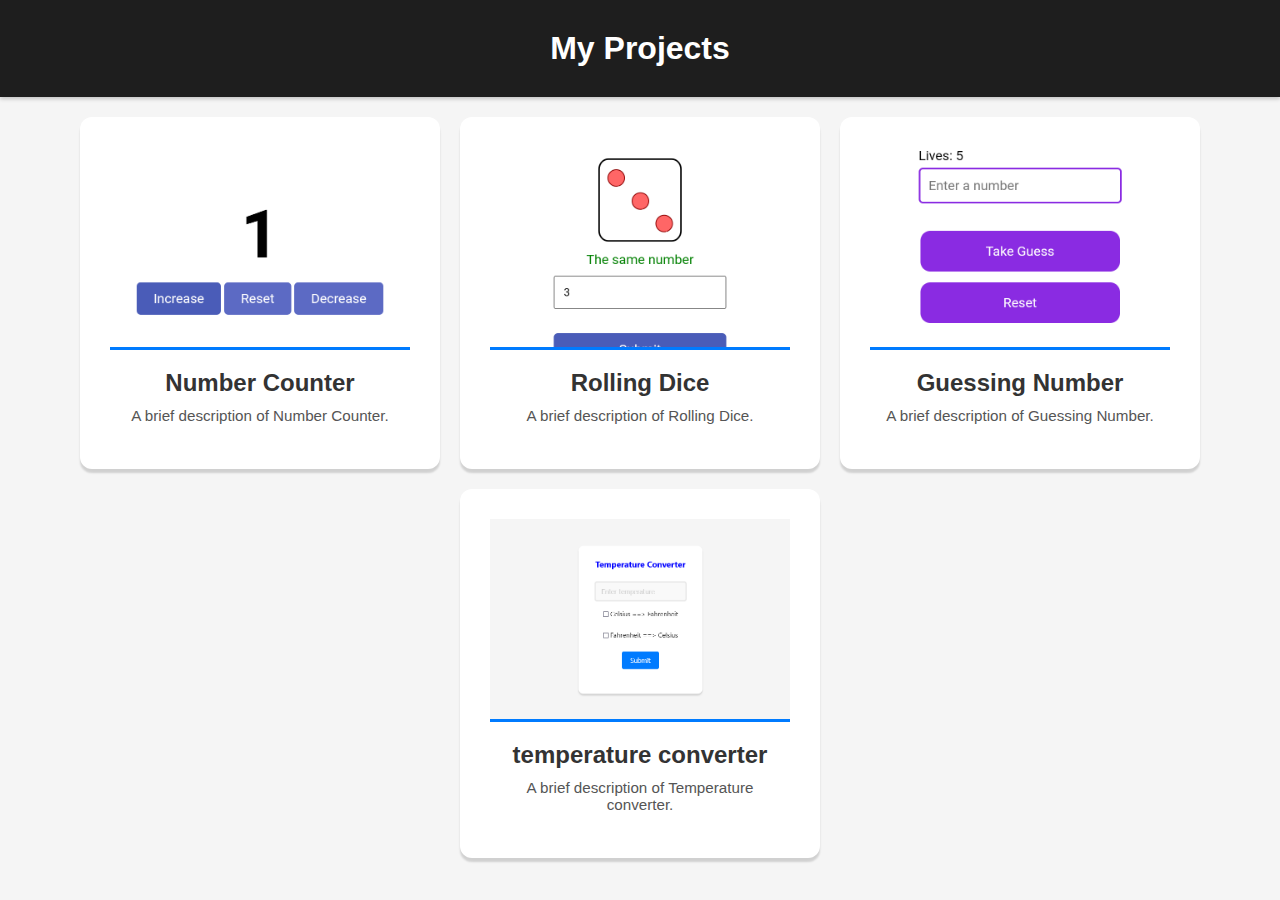
<file: Index.html>
<!DOCTYPE html>
<html lang="en">
<head>
    <meta charset="UTF-8">
    <meta name="viewport" content="width=device-width, initial-scale=1.0">
    <title>My Projects</title>
    <link rel="stylesheet" href="index.css">
</head>
<body>
    <header>
        <h1>My Projects</h1>
    </header>
    <main>
        <section class="projects">
            <div class="card" onclick="window.location.href='https://joshuadaliva.github.io/javascript-projects/numberCounter/'">
                <img src="images/counter.png" alt="Number Counter">
                <div class="card-content">
                    <h2>Number Counter</h2>
                    <p>A brief description of Number Counter.</p>
                </div>
                <div class="overlay">
                    <div class="overlay-content">
                        <h2>Number Counter</h2>
                        <p>Click to learn more about Number Counter</p>
                    </div>
                </div>
            </div>
            <div class="card" onclick="window.location.href='https://joshuadaliva.github.io/javascript-projects/RollingDice/'">
                <img src="images/dice.png" alt="Rolling Dice">
                <div class="card-content">
                    <h2>Rolling Dice</h2>
                    <p>A brief description of Rolling Dice.</p>
                </div>
                <div class="overlay">
                    <div class="overlay-content">
                        <h2>Rolling Dice</h2>
                        <p>Click to visit the Rolling Dice project</p>
                    </div>
                </div>
            </div>
            <div class="card" onclick="window.location.href='https://joshuadaliva.github.io/javascript-projects/guessing-number/'">
                <img src="images/guessNo.png" alt="Guessing Number">
                <div class="card-content">
                    <h2>Guessing Number</h2>
                    <p>A brief description of Guessing Number.</p>
                </div>
                <div class="overlay">
                    <div class="overlay-content">
                        <h2>Guessing Number</h2>
                        <p>Click to learn more about Guessing Number</p>
                    </div>
                </div>
            </div>
            <!-- Add more cards as needed -->
            <div class="card" onclick="window.location.href='https://joshuadaliva.github.io/javascript-projects/temperature-converter/'">
                <img src="images/tem-conve.png" alt="temp">
                <div class="card-content">
                    <h2>temperature converter</h2>
                    <p>A brief description of Temperature converter.</p>
                </div>
                <div class="overlay">
                    <div class="overlay-content">
                        <h2>temp convert</h2>
                        <p>Click to learn more about Temperature converter</p>
                    </div>
                </div>
            </div>
        </section>
    </main>
</body>
</html>
</file>
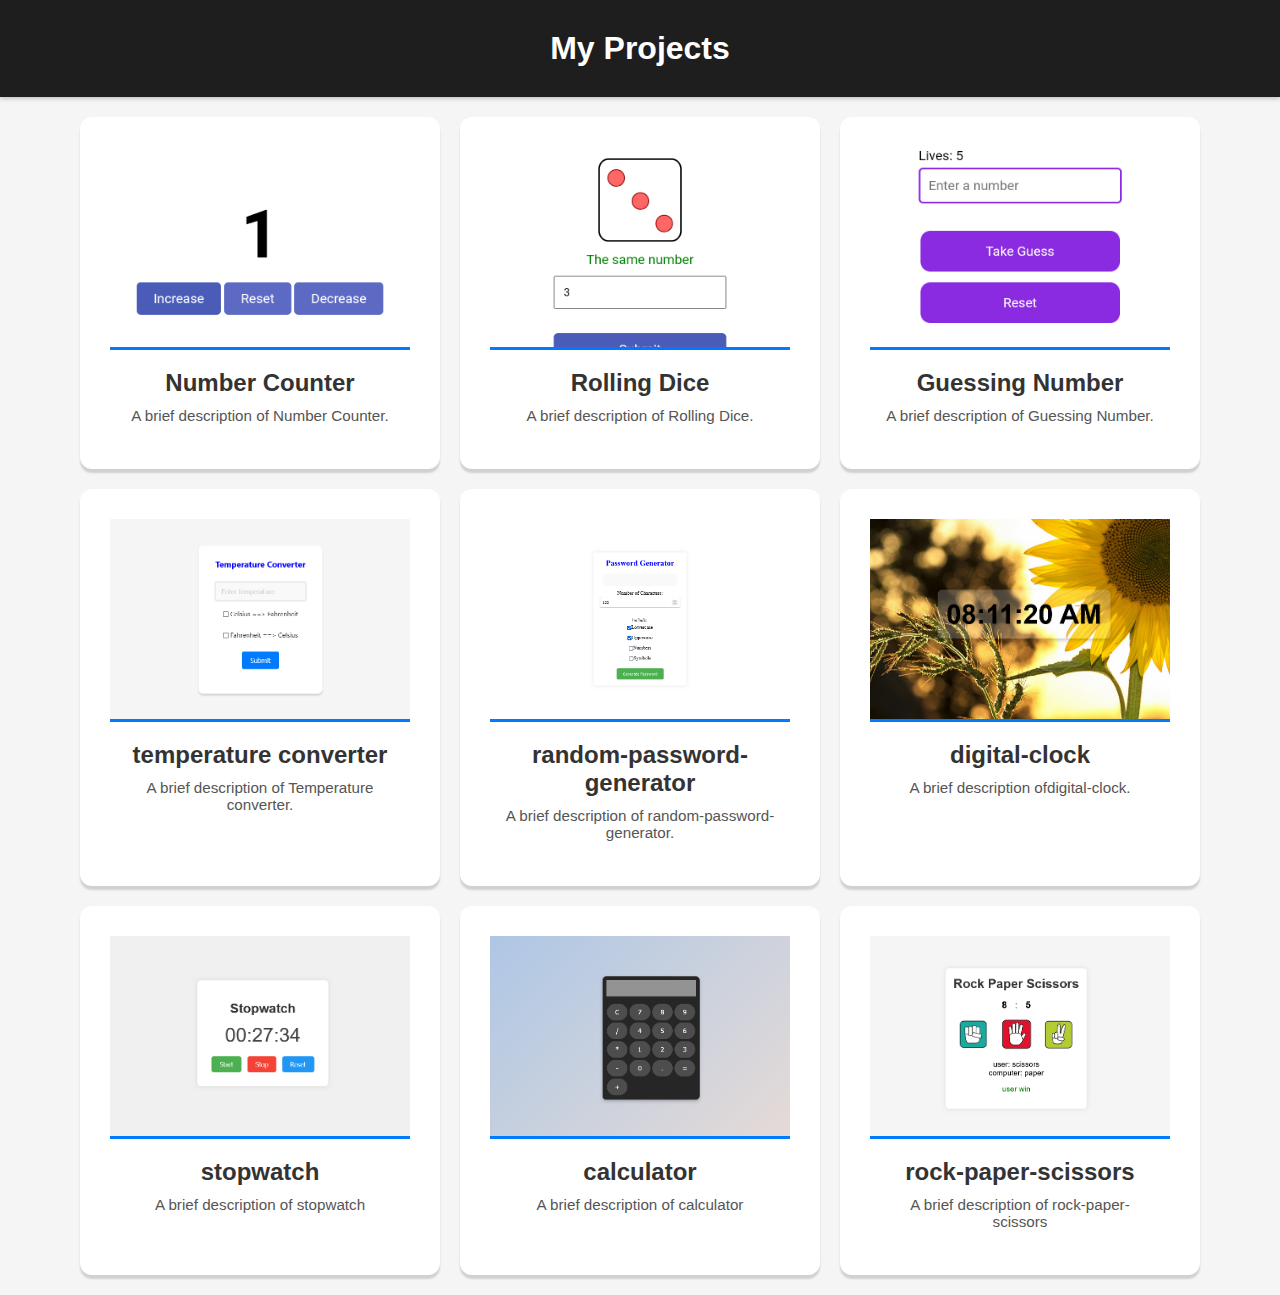
<file: index.html>
<!DOCTYPE html>
<html lang="en">
<head>
    <meta charset="UTF-8">
    <meta name="viewport" content="width=device-width, initial-scale=1.0">
    <title>My Projects</title>
    <link rel="stylesheet" href="index.css">
</head>
<body>
    <header>
        <h1>My Projects</h1>
    </header>
    <main>
        <section class="projects">
            <div class="card" onclick="window.location.href='https://joshuadaliva.github.io/javascript-projects/numberCounter/'">
                <img src="images/counter.png" alt="Number Counter">
                <div class="card-content">
                    <h2>Number Counter</h2>
                    <p>A brief description of Number Counter.</p>
                </div>
                <div class="overlay">
                    <div class="overlay-content">
                        <h2>Number Counter</h2>
                        <p>Click to learn more about Number Counter</p>
                    </div>
                </div>
            </div>
            <div class="card" onclick="window.location.href='https://joshuadaliva.github.io/javascript-projects/RollingDice/'">
                <img src="images/dice.png" alt="Rolling Dice">
                <div class="card-content">
                    <h2>Rolling Dice</h2>
                    <p>A brief description of Rolling Dice.</p>
                </div>
                <div class="overlay">
                    <div class="overlay-content">
                        <h2>Rolling Dice</h2>
                        <p>Click to visit the Rolling Dice project</p>
                    </div>
                </div>
            </div>
            <div class="card" onclick="window.location.href='https://joshuadaliva.github.io/javascript-projects/guessing-number/'">
                <img src="images/guessNo.png" alt="Guessing Number">
                <div class="card-content">
                    <h2>Guessing Number</h2>
                    <p>A brief description of Guessing Number.</p>
                </div>
                <div class="overlay">
                    <div class="overlay-content">
                        <h2>Guessing Number</h2>
                        <p>Click to learn more about Guessing Number</p>
                    </div>
                </div>
            </div>
            <!-- Add more cards as needed -->
            <div class="card" onclick="window.location.href='https://joshuadaliva.github.io/javascript-projects/temperature-converter/'">
                <img src="images/tem-conve.png" alt="temp">
                <div class="card-content">
                    <h2>temperature converter</h2>
                    <p>A brief description of Temperature converter.</p>
                </div>
                <div class="overlay">
                    <div class="overlay-content">
                        <h2>temp convert</h2>
                        <p>Click to learn more about Temperature converter</p>
                    </div>
                </div>
            </div>

            <div class="card" onclick="window.location.href='https://joshuadaliva.github.io/javascript-projects/random-password-generator/'">
                <img src="images/pass.png" alt="temp">
                <div class="card-content">
                    <h2>random-password-generator</h2>
                    <p>A brief description of random-password-generator.</p>
                </div>
                <div class="overlay">
                    <div class="overlay-content">
                        <h2>random-password-generator</h2>
                        <p>Click to learn more about random-password-generator</p>
                    </div>
                </div>
            </div>
            <div class="card" onclick="window.location.href='https://joshuadaliva.github.io/javascript-projects/digital-clock/'">
                <img src="images/digital-clock.png" alt="temp">
                <div class="card-content">
                    <h2>digital-clock</h2>
                    <p>A brief description ofdigital-clock.</p>
                </div>
                <div class="overlay">
                    <div class="overlay-content">
                        <h2>digital-clock</h2>
                        <p>Click to learn more about digital-clock</p>
                    </div>
                </div>
            </div>
            <div class="card" onclick="window.location.href='https://joshuadaliva.github.io/javascript-projects/stopwatch/'">
                <img src="images/stopwatch.png" alt="temp">
                <div class="card-content">
                    <h2>stopwatch</h2>
                    <p>A brief description of stopwatch</p>
                </div>
                <div class="overlay">
                    <div class="overlay-content">
                        <h2>stopwatch</h2>
                        <p>Click to learn more about stopwatch</p>
                    </div>
                </div>
            </div>
            <div class="card" onclick="window.location.href='https://joshuadaliva.github.io/javascript-projects/calculator/'">
                <img src="images/calculator.png" alt="temp">
                <div class="card-content">
                    <h2>calculator</h2>
                    <p>A brief description of calculator</p>
                </div>
                <div class="overlay">
                    <div class="overlay-content">
                        <h2>calculator</h2>
                        <p>Click to learn more about calculator</p>
                    </div>
                </div>
            </div>
            <div class="card" onclick="window.location.href='https://joshuadaliva.github.io/javascript-projects/rock-paper-scissors/'">
                <img src="images/rps.png" alt="temp">
                <div class="card-content">
                    <h2>rock-paper-scissors</h2>
                    <p>A brief description of rock-paper-scissors</p>
                </div>
                <div class="overlay">
                    <div class="overlay-content">
                        <h2>rock-paper-scissors</h2>
                        <p>Click to learn more about rock-paper-scissors</p>
                    </div>
                </div>
            </div>
        </section>
    </main>
</body>
</html>
</file>
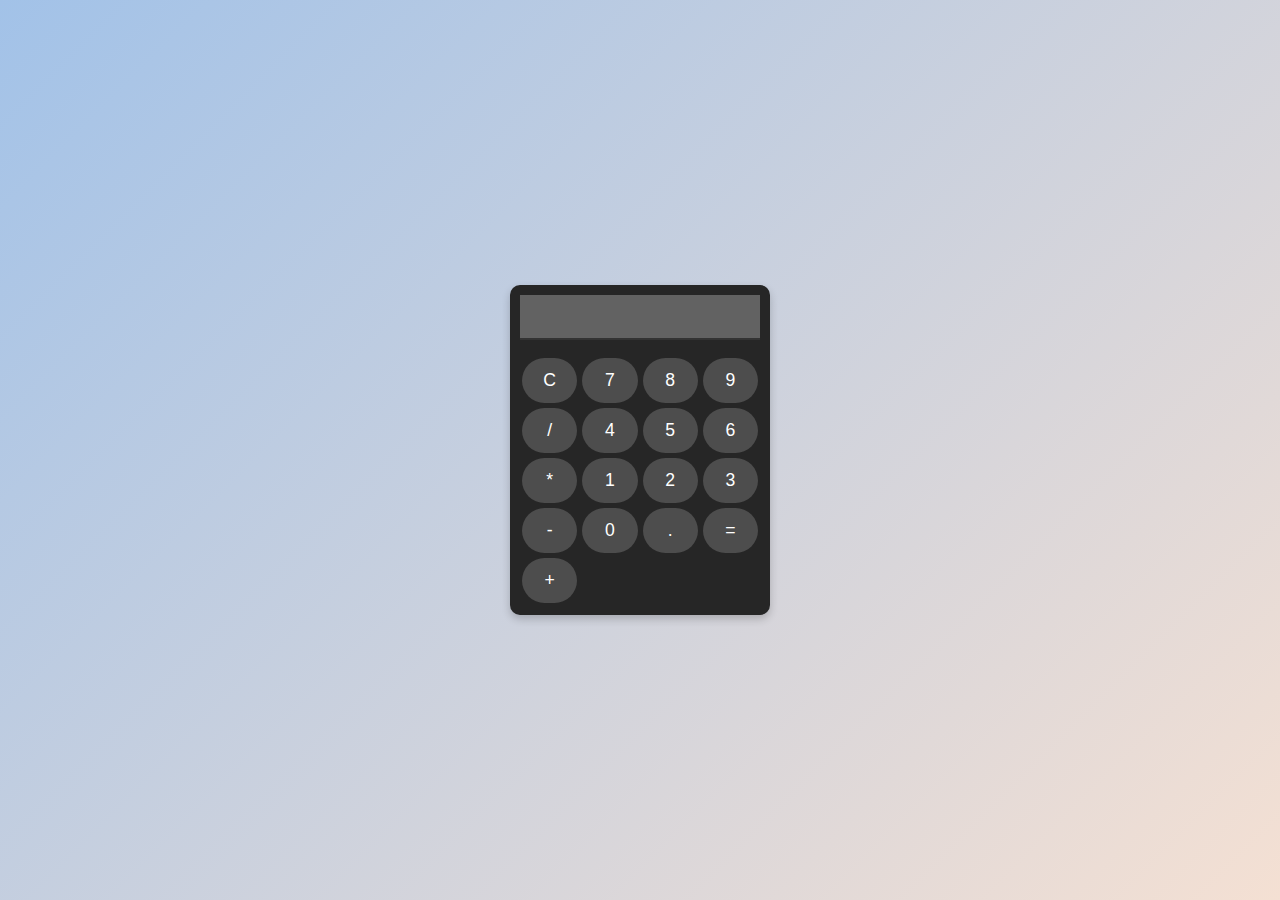
<file: calculator/index.html>
<!DOCTYPE html>
<html lang="en">
<head>
    <meta charset="UTF-8">
    <meta name="viewport" content="width=device-width, initial-scale=1.0">
    <title>Calculator</title>
    <link rel="stylesheet" href="index.css">
</head>
<body>
    <div class="calculator">
        <input type="text" id="display" class="input" disabled>
        <div class="buttons">
            <button class="btn" onclick="clearDisplay()">C</button>
            <button class="btn" onclick="appendToDisplay('7')">7</button>
            <button class="btn" onclick="appendToDisplay('8')">8</button>
            <button class="btn" onclick="appendToDisplay('9')">9</button>
            <button class="btn" onclick="appendToDisplay('/')">/</button>
            <button class="btn" onclick="appendToDisplay('4')">4</button>
            <button class="btn" onclick="appendToDisplay('5')">5</button>
            <button class="btn" onclick="appendToDisplay('6')">6</button>
            <button class="btn" onclick="appendToDisplay('*')">*</button>
            <button class="btn" onclick="appendToDisplay('1')">1</button>
            <button class="btn" onclick="appendToDisplay('2')">2</button>
            <button class="btn" onclick="appendToDisplay('3')">3</button>
            <button class="btn" onclick="appendToDisplay('-')">-</button>
            <button class="btn" onclick="appendToDisplay('0')">0</button>
            <button class="btn" onclick="appendToDisplay('.')">.</button>
            <button class="btn" onclick="calculateResult()">=</button>
            <button class="btn" onclick="appendToDisplay('+')">+</button>
        </div>
    </div>
    <script src="index.js"></script>
</body>
</html>
</file>
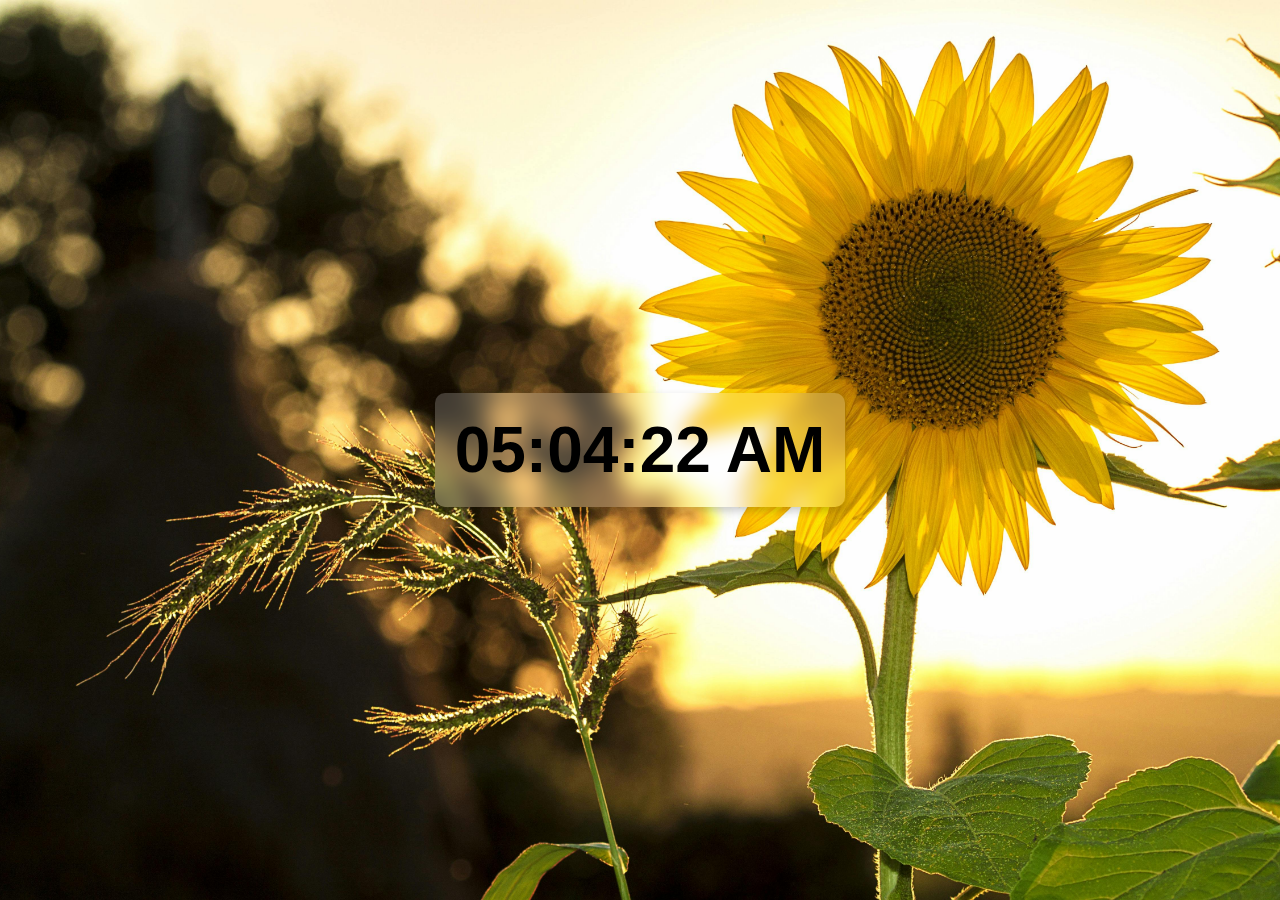
<file: digital-clock/index.html>
<!DOCTYPE html>
<html lang="en">
<head>
    <meta charset="UTF-8">
    <meta name="viewport" content="width=device-width, initial-scale=1.0">
    <title>Clock</title>
    <link rel="stylesheet" href="index.css"> <!-- Link to the CSS file -->
</head>
<body>
    <div class="clock">
        <p id="hours"></p>:
        <p id="minutes"></p>:
        <p id="seconds"></p>
        <p id="period" class="period"></p>
    </div>
    <script src="index.js"></script> <!-- Link to the JavaScript file -->
</body>
</html>
</file>
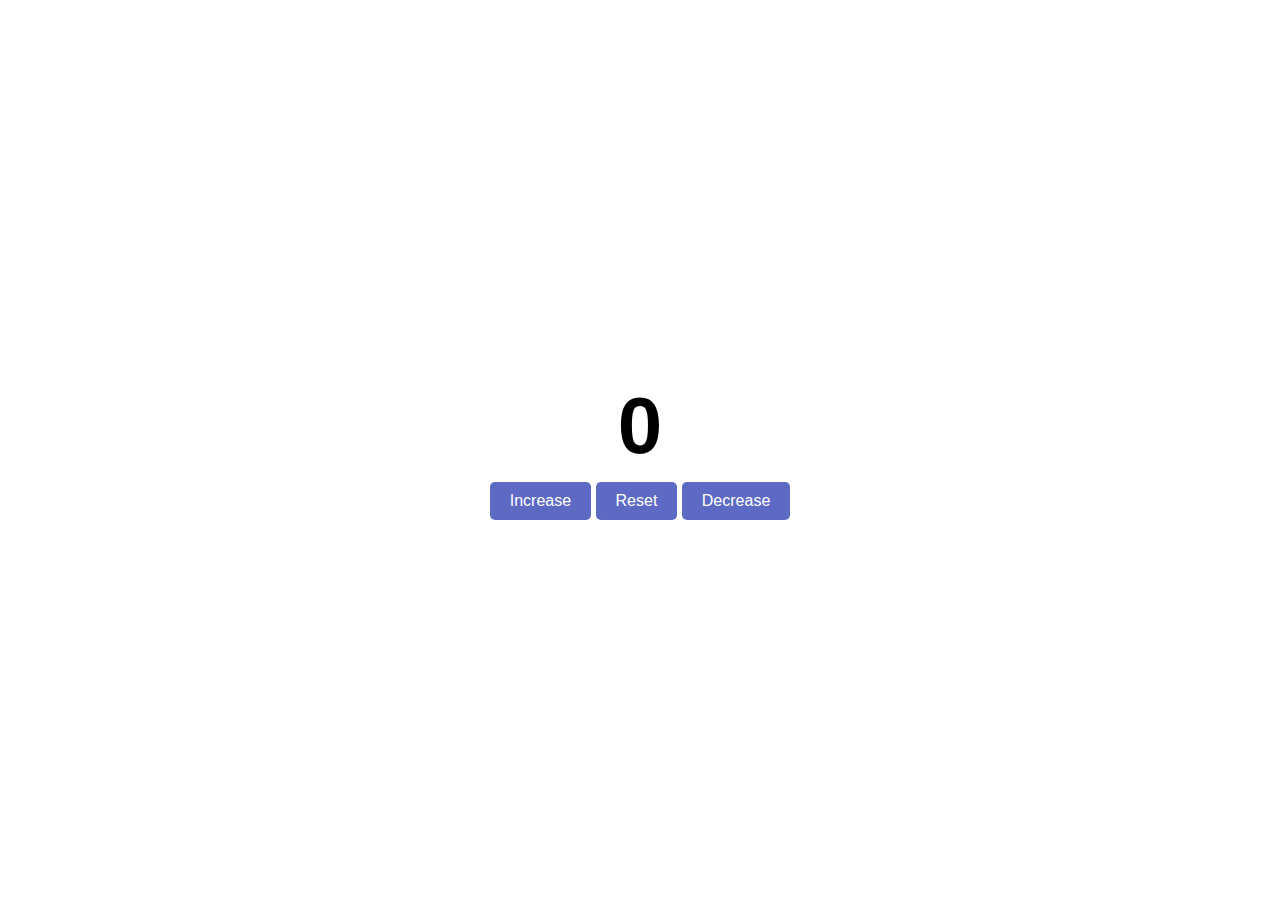
<file: numberCounter/index.html>
<!DOCTYPE html>
<html>
  <head>
    <title>Hello, World!</title>
    <link rel="stylesheet" href="styles.css" />
  </head>
  <body>
    <div id="container">
      <h1 id="result">0</h1>
      <div>
        <button type="button" id="increase">Increase</button>
        <button type="button" id="reset">Reset</button>
        <button type="button" id="decrease">Decrease</button>
      </div>
      
    </div>
    <script src="script.js"></script>
  </body>
</html>
</file>
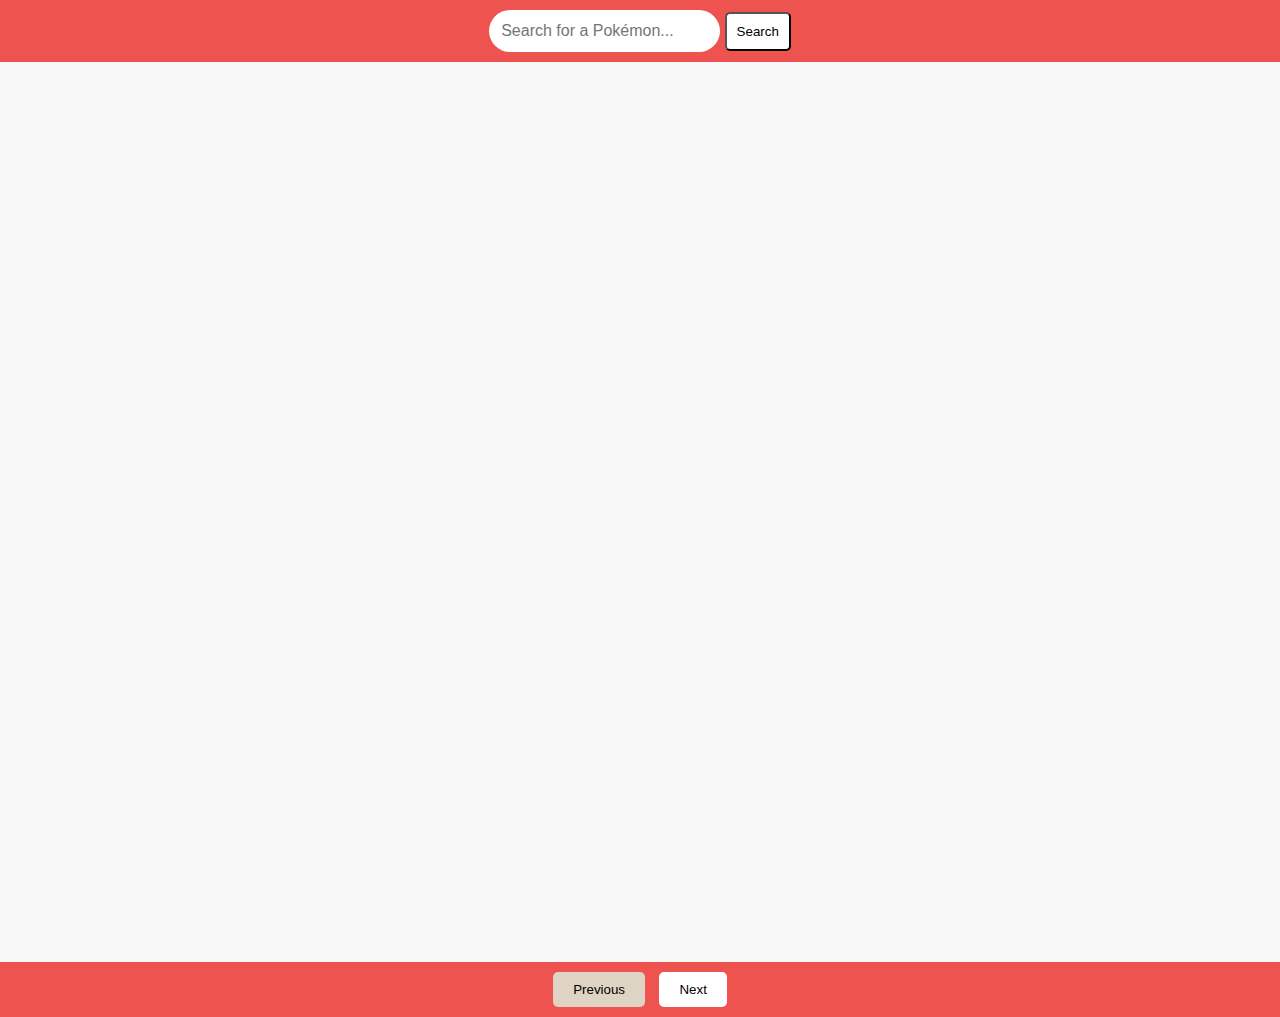
<file: pokeapi/index.html>
<!DOCTYPE html>
<html lang="en">
<head>
    <meta charset="UTF-8">
    <meta name="viewport" content="width=device-width, initial-scale=1.0">
    <title>Pokedex</title>
    <link rel="stylesheet" href="index.css">
</head>
<body>
    <header>
        <form id="submit">
            <input type="search" id="search" placeholder="Search for a Pokémon..." >
            <button type="submit">Search</button>
        </form>
        
    </header>
    <main>
        <div id="pokedex"></div>
    </main>
    <footer>
        <button id="prev">Previous</button>
        <button id="next">Next</button>
    </footer>
    <script type="module" src="index.js"></script>
</body>
</html>
</file>
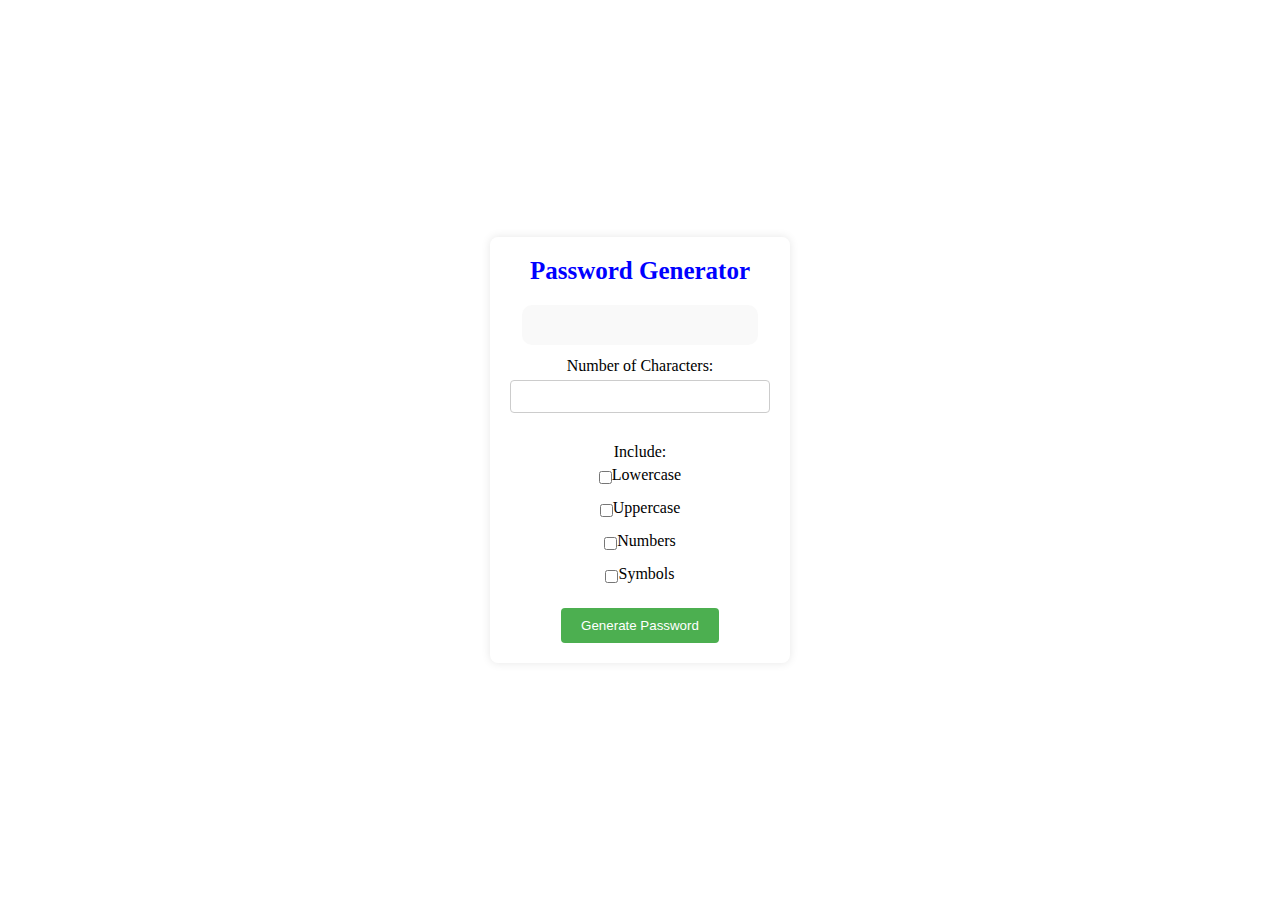
<file: random-password-generator/index.html>
<!DOCTYPE html>
<html lang="en">
<head>
  <meta charset="UTF-8">
  <meta name="viewport" content="width=device-width, initial-scale=1.0">
  <title>Password Generator</title>
  <link rel="stylesheet" href="index.css">
</head>
<body>
  <div class="container">
    <h1>Password Generator</h1>
    <div id="renderResult"></div>
    <form id="password-generator-form">
      <div class="form-group">
        <label for="length">Number of Characters:</label>
        <input type="number" id="lengthOfChar" name="lengthOfChar" min="4" max="128" required>
      </div>
      <div class="form-group">
        <label>Include:</label>
        <div class="checkbox-group">
          <input type="checkbox" id="ifLowercase" name="include" value="lowercase">
          <label for="lowercase"> Lowercase</label>
        </div>
        <div class="checkbox-group">
          <input type="checkbox" id="ifUppercase" name="include" value="uppercase">
          <label for="uppercase"> Uppercase</label>
        </div>
        <div class="checkbox-group">
          <input type="checkbox" id="ifNumbers" name="include" value="numbers">
          <label for="numbers"> Numbers</label>
        </div>
        <div class="checkbox-group">
          <input type="checkbox" id="ifSymbols" name="include" value="symbols">
          <label for="symbols"> Symbols</label>
        </div>
      </div>
      <button type="submit" id="generatePassword">Generate Password</button>
    </form>
  </div>

<script type="text/javascript" src="index.js"></script>
</body>
</html>
</file>
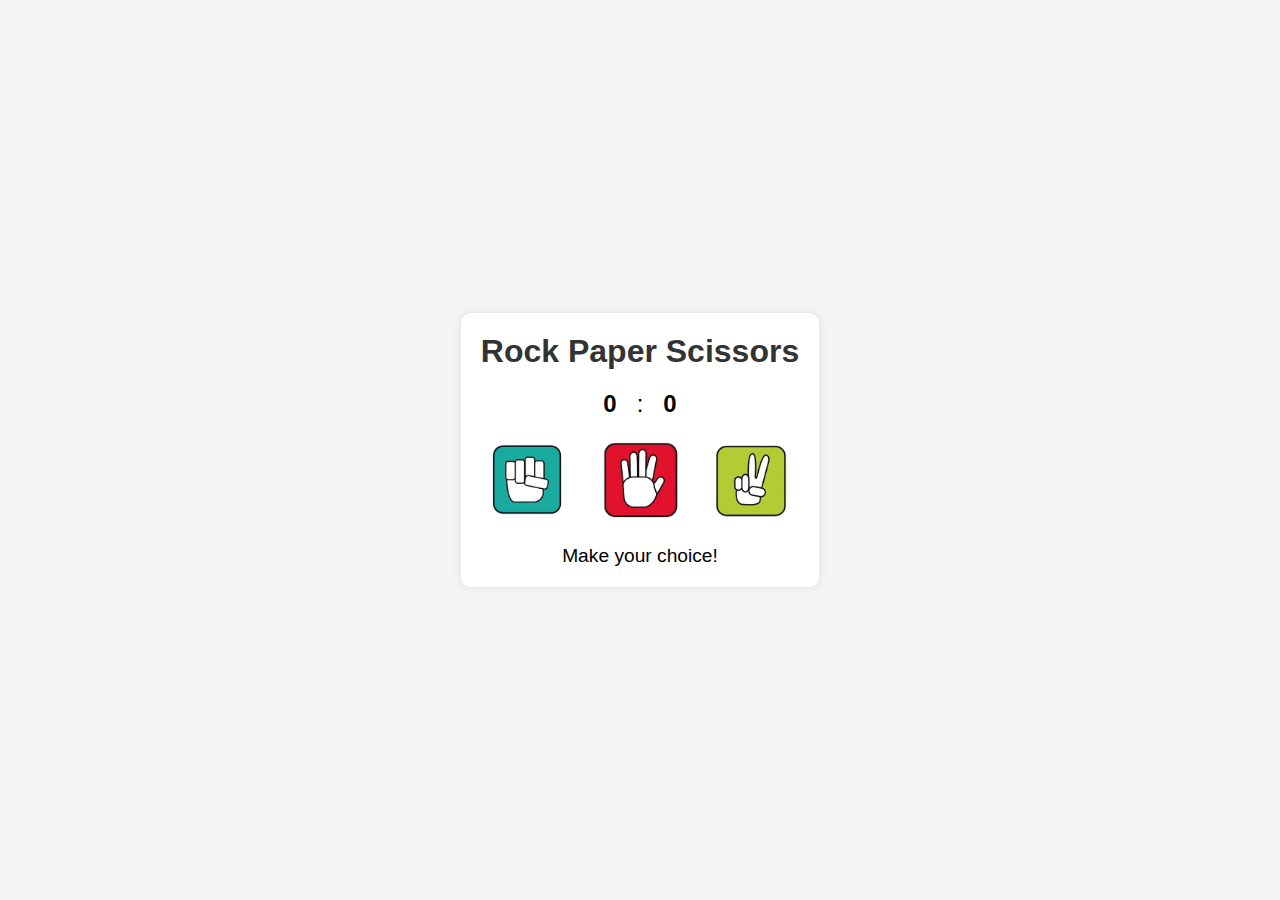
<file: rock-paper-scissors/index.html>
<!DOCTYPE html>
<html lang="en">
<head>
  <meta charset="UTF-8">
  <meta name="viewport" content="width=device-width, initial-scale=1.0">
  <title>Rock Paper Scissors</title>
  <link rel="stylesheet" href="index.css">
</head>
<body>
  <div class="game-container">
    <h1>Rock Paper Scissors</h1>
    <div class="score-board">
      <div id="user-score">0</div>
      <div>:</div>
      <div id="computer-score">0</div>
    </div>
    <div class="choices">
      <button class="choice" id="rock">
        <img src="rock.png" alt="Rock">
      </button>
      <button class="choice" id="paper">
        <img src="paper.png" alt="Paper">
      </button>
      <button class="choice" id="scissors">
        <img src="scissor.png" alt="Scissors">
      </button>
    </div>
    <div id="result-message" class="result-message">Make your choice!</div>
  </div>
  <script src="index.js"></script>
</body>
</html>
</file>
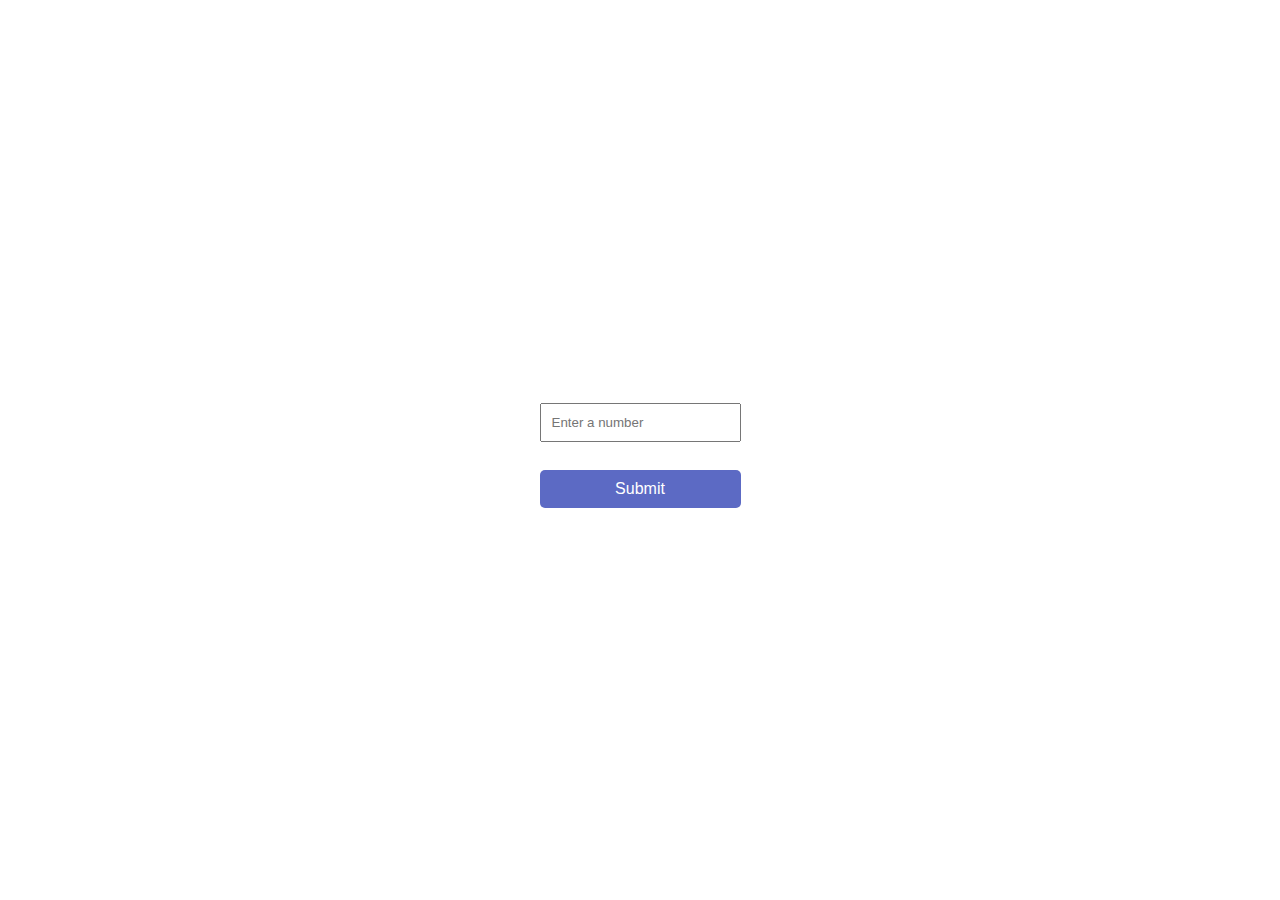
<file: RollingDice/index.html>
<!DOCTYPE html>
<html>
<head>
	<meta charset="utf-8">
	<meta name="viewport" content="width=device-width, initial-scale=1">
	<title>rolling dice</title>
	<link rel="stylesheet" href="index.css">
</head>
<body>
	<div id="container">
		<h1 id="haha"></h1>
	</div>
	<form>
		<input type="number" name="userInput" id="userInput" placeholder="Enter a number" required><br>
		<button type="button" id="submit">Submit</button>
	</form>


	<script type="text/javascript" src="index.js"></script>
</body>
</html>
</file>
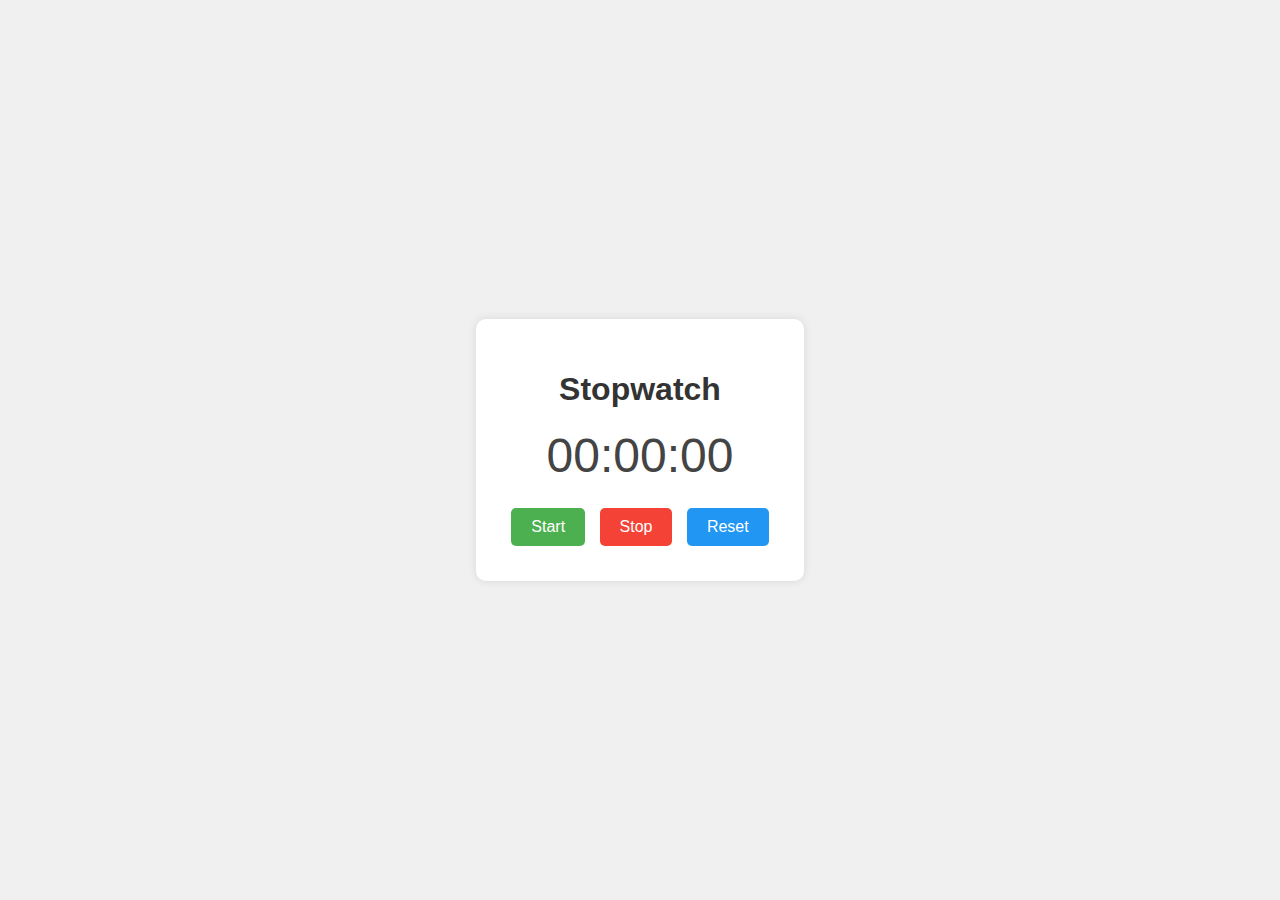
<file: stopwatch/index.html>
<!DOCTYPE html>
<html lang="en">
<head>
  <meta charset="UTF-8">
  <meta name="viewport" content="width=device-width, initial-scale=1.0">
  <title>Stopwatch</title>
  <link rel="stylesheet" href="index.css">
</head>
<body>
  <div class="stopwatch-container">
    <h1>Stopwatch</h1>
    <div class="time-display" id="timeDisplay">00:00:00</div>
    <div class="buttons">
      <button id="startBtn">Start</button>
      <button id="stopBtn">Stop</button>
      <button id="resetBtn">Reset</button>
    </div>
  </div>
  <script src="index.js"></script>
</body>
</html>
</file>
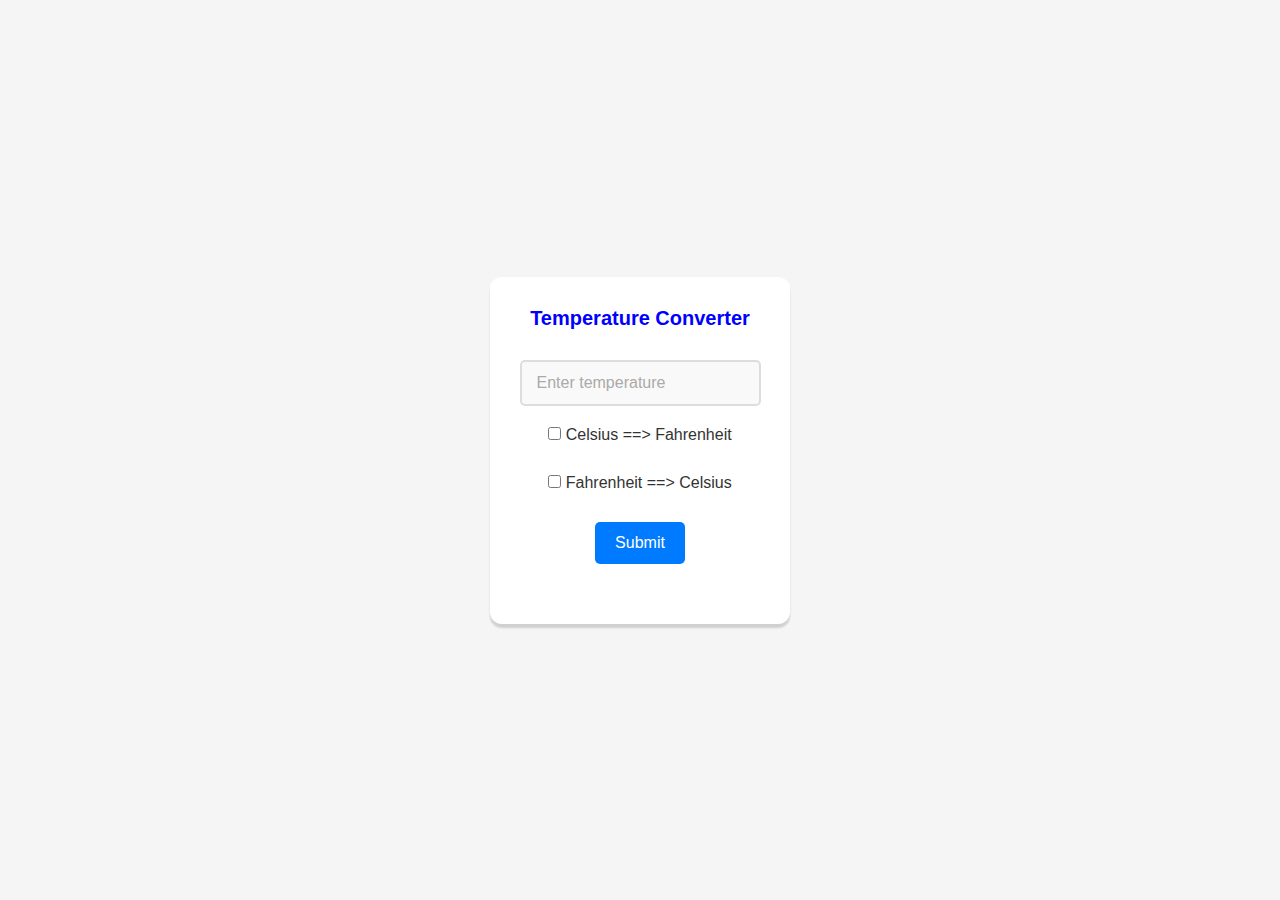
<file: temperature-converter/index.html>
<!DOCTYPE html>
<html lang="en">
<head>
    <meta charset="UTF-8">
    <meta name="viewport" content="width=device-width, initial-scale=1.0">
    <title>Temperature Converter</title>
    <link rel="stylesheet" type="text/css" href="index.css">
</head>
<body>
    <div class="card">
        <h1>Temperature Converter</h1>
        <form id="converterForm">
            <input type="number" name="temperature" id="temperature" placeholder="Enter temperature" required>
            <label class="checkbox-label">
                <input type="checkbox" id="celsiusToFahrenheit" class="checkbox-input">
                <span class="checkbox-checkmark"></span>
                Celsius ==> Fahrenheit
            </label>
            <label class="checkbox-label">
                <input type="checkbox" id="fahrenheitToCelsius" class="checkbox-input">
                <span class="checkbox-checkmark"></span>
                Fahrenheit ==> Celsius
            </label>
            <button type="submit" id="submit">Submit</button>
        </form>
        <div id="container"></div>
    </div>

    <script type="text/javascript" src="index.js"></script>
</body>
</html>
</file>
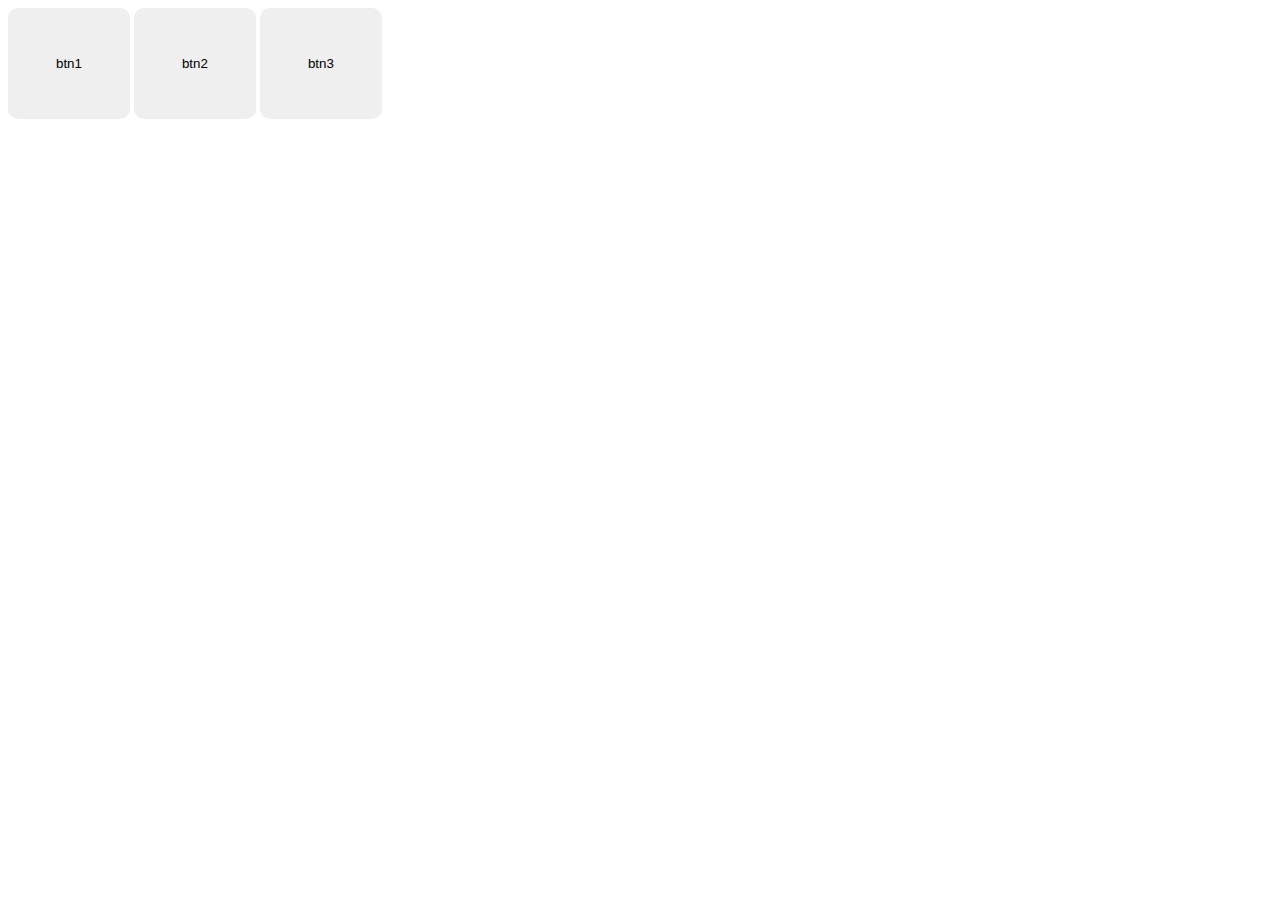
<file: js-lessons/dom/index.html>
<!DOCTYPE html>
<html>
<head>
	<meta charset="utf-8">
	<meta name="viewport" content="width=device-width, initial-scale=1">
	<title>events</title>
	<link rel="stylesheet" type="text/css" href="index.css">
</head>
<body>


	<!-- <button id="btn">button</button> -->

	<button class="myButtons">btn1</button>
	<button class="myButtons">btn2</button>
	<button class="myButtons">btn3</button>

<script type="text/javascript" src="index.js"></script>
</body>
</html>
</file>
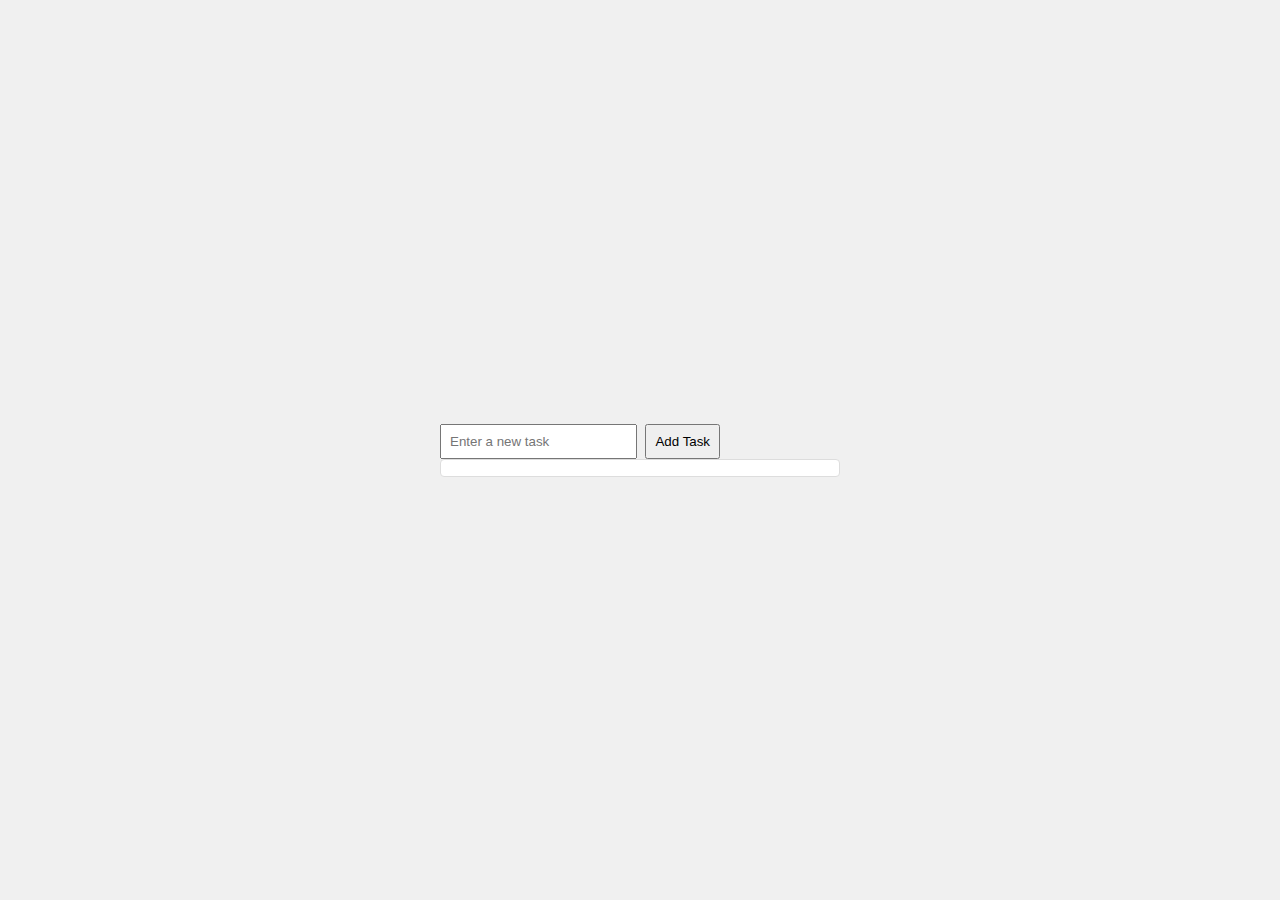
<file: js-lessons/module/index.html>
<!DOCTYPE html>
<html lang="en">
<head>
    <meta charset="UTF-8">
    <meta name="viewport" content="width=device-width, initial-scale=1.0">
    <title>To-Do List</title>
    <link rel="stylesheet" href="index.css">
</head>
<body>
    <div id="app">
        <form id="submit">
            <input type="text" id="todo-input" placeholder="Enter a new task" required>
            <button type="submit">Add Task</button>
        </form>
        <div id="todo-list"></div>
    </div>
    <script type="module" src="index.js"></script>
</body>
</html>
</file>
<file: index.css>
body {
    font-family: 'Segoe UI', Tahoma, Geneva, Verdana, sans-serif;
    background-color: #f5f5f5;
    color: #333;
    margin: 0;
    padding: 0;
}

header {
    background-color: #1e1e1e;
    color: white;
    padding: 30px;
    text-align: center;
    box-shadow: 0 2px 4px rgba(0, 0, 0, 0.2);
}

header h1 {
    margin: 0;
    font-size: 2em;
    font-weight: 700;
}

main {
    padding: 20px;
}

.projects {
    display: flex;
    flex-wrap: wrap;
    gap: 20px;
    justify-content: center;
}

.card {
    position: relative;
    background: white;
    border-radius: 12px;
    box-shadow: 0 4px 2px rgba(0, 0, 0, 0.15);
    overflow: hidden;
    width: 300px;
    cursor: pointer;
    padding: 30px;
    transition: transform 0.3s ease, box-shadow 0.3s ease;
}

.card:hover {
    transform: translateY(-5px);
    box-shadow: 0 6px 12px rgba(0, 0, 0, 0.2);
}

.card img {
    width: 100%;
    height: 200px;
    object-fit: cover;
    border-bottom: 3px solid #007BFF;
}

.card-content {
    padding: 15px;
    text-align: center;
}

.card-content h2 {
    margin: 0;
    font-size: 1.5em;
    color: #333;
    font-weight: 600;
}

.card-content p {
    margin: 10px 0 0;
    color: #555;
    font-size: 0.95em;
}

.overlay {
    position: absolute;
    top: 0;
    left: 0;
    width: 100%;
    height: 100%;
    background: rgba(0, 0, 0, 0.4);
    color: white;
    opacity: 0;
    transition: opacity 0.3s ease;
    display: flex;
    align-items: center;
    justify-content: center;
    text-align: center;
}

.overlay-content {
    padding: 15px;
}

.card:hover .overlay {
    opacity: 1;
}

.overlay h2 {
    margin-bottom: 5px;
    font-size: 1.3em;
    font-weight: 700;
}

.overlay p {
    margin: 0;
    font-size: 0.9em;
}
</file>
<file: calculator/index.css>
html,body {
    display: flex;
    justify-content: center;
    align-items: center;
    height: 100%;
    width: 100%;
    margin: 0;
    background: linear-gradient(135deg, #a2c2e8, #f4e0d3);
    font-family: 'Arial', sans-serif;
}

.calculator {
    background: hsl(0, 0%, 15%);
    border-radius: 10px;
    box-shadow: 0 4px 8px rgba(0, 0, 0, 0.2);
    overflow: hidden;
    padding: 10px;
    width: 240px; /* Further reduced width */
}

#display {
    width: 100%;
    height: 45px; /* Slightly reduced height */
    font-size: 1.4em; /* Slightly smaller font size */
    text-align: right;
    padding: 10px;
    border: none;
    border-bottom: 2px solid #333;
    color: #fff;
    box-sizing: border-box;
    margin-bottom: 1rem;
}

.buttons {
    display: grid;
    grid-template-columns: repeat(4, 1fr);
    gap: 1px;
}

.btn {
    height: 45px; /* Slightly reduced height */
    font-size: 1.1em; /* Smaller font size */
    border: none;
    background-color:  hsl(0, 0%, 30%);
    color: #fff;
    cursor: pointer;
    transition: background-color 0.3s, color 0.3s;
    border-radius: 100px;
    margin: 2px;
}

.btn:hover {
    background-color: #444;
}

.btn:active {
    background-color: #666;
}

button.operator {
    background-color: #555;
}

button.operator:hover {
    background-color: #666;
}

button.operator:active {
    background-color: #777;
}

button.equals {
    background-color: #f39c12;
    color: #000;
    grid-column: span 2;
}

button.equals:hover {
    background-color: #e67e22;
}

button.equals:active {
    background-color: #d35400;
}

button.clear {
    background-color: #e74c3c;
    color: #fff;
}

button.clear:hover {
    background-color: #c0392b;
}

button.clear:active {
    background-color: #a93226;
}

/* Responsive Design */
@media (max-width: 400px) {
    #display {
        font-size: 1.2em;
        height: 40px;
    }

    .btn {
        font-size: 1em;
        height: 40px;
    }

    button.equals {
        font-size: 1em;
    }
}
</file>
<file: digital-clock/index.css>
body {
    display: flex;
    justify-content: center;
    align-items: center;
    height: 100vh;
    margin: 0;
    background: linear-gradient(135deg, #a2c2e2, #d0f0fd); /* Light gradient background */
    font-family: 'Arial', sans-serif;
}

.clock-container {
    text-align: center;
}

.clock {
    font-size: 4rem;
    display: flex;
    align-items: center;
    font-weight: bold;
    padding: 20px;
    border-radius: 10px;
    box-shadow: 0 4px 8px rgba(0, 0, 0, 0.2);
    backdrop-filter: blur(10px); /* Glassmorphism effect */
    -webkit-backdrop-filter: blur(10px); /* For Safari */
    background: rgba(255, 255, 255, 0.2); /* Semi-transparent background */
    transition: background-color 0.5s;
}

.am-background {
    background: rgba(255, 255, 255, 0.2); /* Lighter background for AM */
}

.pm-background {
    background: rgba(0, 0, 0, 0.2); /* Darker background for PM */
}

.clock p {
    margin: 0;
}
.period{
    padding-left: 15px;
}
</file>
<file: numberCounter/styles.css>
html,body {
  padding: 0;
  margin:0;
  height: 100%;
  width:100%;
  display: grid;
  place-content: center;
  font-family: Arial, sans-serif;
}

#container {
  display: flex;
  flex-direction: column;
  align-items: center; /* Center items horizontally */
  gap: 10px; /* Add some space between elements */
}

h1#result {
  font-size: 5rem; /* Increase font size for better visibility */
  margin: 0; /* Remove default margin */
}

button {
  padding: 10px 20px;
  font-size: 1rem;
  background-color: #5C6AC4;
  color: white;
  border: none;
  border-radius: 5px;
  cursor: pointer;
  transition: background-color 0.3s ease;
}

button:hover {
  background-color: #4a5cb8; /* Darker color on hover */
}
</file>
<file: pokeapi/index.css>
/* styles.css */


html, body {
    height: 100%;
    width: 100%;
    margin: 0;
    font-family: 'Arial', sans-serif;
    background-color: #f8f8f8;
    color: #333;
}


header {
    display: flex;
    align-items: center;
    justify-content: center;
    flex-wrap: wrap;
    align-items: center;
    gap: 20px;
    background-color: #ef5350;
    color: white;
    padding: 10px;
    text-align: center;
    position: sticky;
    top: 0;
    z-index: 1000;
}


header input[type="search"] {
    padding: 12px;
    max-width: 600px;
    border: none;
    border-radius: 25px;
    font-size: 16px;
}
header button{
    padding: 10px;
    border-radius: 5px;
    background-color: white;
}
main {
    height: 100%;
    overflow-y: auto;
}

.card {
    background-color: white;
    border-radius: 10px;
    box-shadow: 0 4px 8px rgba(0, 0, 0, 0.1);
    margin: 10px;
    padding: 20px;
    width: 250px;
    text-align: center;
    transition: transform 0.3s;
}

.card:hover {
    transform: translateY(-10px);
}

.card img {
    max-width: 120px;
    max-height: 120px;
}

footer {
    background-color: #ef5350;
    color: white;
    text-align: center;
    padding: 10px;
    max-width: 100%;
}

footer button {
    background-color: white;
    border: none;
    padding: 10px 20px;
    margin: 0 5px;
    border-radius: 5px;
    cursor: pointer;
    transition: background-color 0.3s;
}

footer button:hover {
    background-color: #f0f0f0;
}

#pokedex {
    width: 100%;
    display: flex;
    justify-content: center;
    flex-wrap: wrap;
}
#prev{
    background-color: #DFD3C3;
}
</file>
<file: random-password-generator/index.css>
*{
	box-sizing: border-box;
	padding: 0;
	margin: 0;
}
html,body{
	height: 100%;
	width: 100%;
	display: flex;
	justify-content: center;
	align-items: center;
	flex-direction: column;
}
.container {
  background-color: #fff;
  padding: 20px;
  border-radius: 8px;
  box-shadow: 0 0 10px rgba(0, 0, 0, 0.1);
  width: 300px;
  transition: transform 0.3s ease, box-shadow 0.3s ease;
  text-align: center;
}
.container:hover {
    transform: translateY(-5px);
    box-shadow: 0 6px 12px rgba(0, 0, 0, 0.2);
}

.container h1 {
    color: blue;
    font-size: 25px;
}
h1 {
  margin-bottom: 20px;
}

.form-group {
  margin-bottom: 20px;
}

label {
  display: block;
  margin-bottom: 5px;
}

input[type="number"] {
  width: 100%;
  padding: 8px;
  margin-bottom: 10px;
  border: 1px solid #ccc;
  border-radius: 4px;
}

.checkbox-group {
  margin-bottom: 10px;
  display: flex;
  justify-content: center;
  align-items: center ;
}

input[type="radio"] {
  margin-right: 10px;
}

button {
  background-color: #4CAF50;
  color: white;
  padding: 10px 20px;
  border: none;
  border-radius: 4px;
  cursor: pointer;
}

button:hover {
  background-color: #45a049;
}
#renderResult{
  position: relative;
  background-color: #f9f9f9;
  padding: 20px;
  margin: 12px;
  border-radius: 10px;
  overflow-y: auto;
}
</file>
<file: rock-paper-scissors/index.css>
html,body {
  display: flex;
  justify-content: center;
  align-items: center;
  height: 100%;
  width: 100%;
  background: #f5f5f5;
  margin: 0;
  font-family: 'Arial', sans-serif;
}

.game-container {
  background: #fff;
  border-radius: 10px;
  box-shadow: 0 0 10px rgba(0, 0, 0, 0.1);
  padding: 20px;
  text-align: center;
  max-width: 80%;
  overflow: hidden;
}

h1 {
  margin: 0;
  font-size: 2rem;
  color: #333;
}

.score-board {
  display: flex;
  justify-content: center;
  align-items: center;
  font-size: 1.5rem;
  margin: 20px 0;
}

.score-board div {
  margin: 0 10px;
}

#user-score, #computer-score {
  font-weight: bold;
}

.choices {
  display: flex;
  justify-content: center;
  gap: 20px;
  max-width: 100%;
}

.choice {
  background: none;
  border: none;
  cursor: pointer;
}

.choice img {
  max-width: 80px;
  transition: transform 0.3s;
}

.choice img:hover {
  transform: scale(1.1);
}

#result-message {
  margin-top: 20px;
  font-size: 1.2rem;
}
.winner{
  color: green;
}
</file>
<file: RollingDice/index.css>
*{
	box-sizing: border-box;
	padding: 0;
	margin: 0;
}
html,body{
	height: 100%;
	width: 100%;
	display: flex;
	justify-content: center;
	align-items: center;
	flex-direction: column;
	gap: 10px;
}
form{
	display: flex;
	flex-direction: column;
	gap: 5px;
}
input,button{
	padding: 10px;
}
button {
  padding: 10px 20px;
  font-size: 1rem;
  background-color: #5C6AC4;
  color: white;
  border: none;
  border-radius: 5px;
  cursor: pointer;
  transition: background-color 0.3s ease;
}

button:hover {
  background-color: #4a5cb8; /* Darker color on hover */
}
#container{

	display: flex;
	gap: 12px;
	flex-direction: column;
	justify-content: center;
	align-items: center;
}
</file>
<file: stopwatch/index.css>
html,body {
  font-family: Arial, sans-serif;
  display: flex;
  width: 100%;
  height: 100%;
  justify-content: center;
  align-items: center;
  background-color: #f0f0f0;
  margin: 0;
}

.stopwatch-container {
  background-color: #fff;
  padding: 30px;
  border-radius: 10px;
  box-shadow: 0 0 10px rgba(0, 0, 0, 0.1);
  text-align: center;
}

h1 {
  margin-bottom: 20px;
  font-size: 2rem;
  color: #333;
}

.time-display {
  font-size: 3rem;
  margin-bottom: 20px;
  color: #444;
}

.buttons button {
  font-size: 1rem;
  padding: 10px 20px;
  margin: 5px;
  border: none;
  border-radius: 5px;
  cursor: pointer;
  transition: background-color 0.3s ease;
}

#startBtn {
  background-color: #4caf50;
  color: white;
}

#stopBtn {
  background-color: #f44336;
  color: white;
}

#resetBtn {
  background-color: #2196f3;
  color: white;
}

.buttons button:hover {
  opacity: 0.9;
}
</file>
<file: temperature-converter/index.css>
* {
    box-sizing: border-box;
    padding: 0;
    margin: 0;
}

html, body {
    width: 100%;
    height: 100%;
    font-family: 'Segoe UI', Tahoma, Geneva, Verdana, sans-serif;
    background-color: #f5f5f5;
    color: #333;
    margin: 0;
    padding: 0;
    display: flex;
    justify-content: center;
    align-items: center;
}

.card {
    position: relative;
    background: white;
    border-radius: 12px;
    box-shadow: 0 4px 2px rgba(0, 0, 0, 0.15);
    overflow: hidden;
    width: 300px;
    cursor: pointer;
    padding: 30px;
    transition: transform 0.3s ease, box-shadow 0.3s ease;
    display: flex;
    flex-direction: column;
    align-items: center;
    gap: 30px;
}

.card:hover {
    transform: translateY(-5px);
    box-shadow: 0 6px 12px rgba(0, 0, 0, 0.2);
}

.card h1 {
    color: blue;
    font-size: 20px;
}

.card input {
    padding: 12px;
}

#temperature {
    padding: 12px 15px;
    font-size: 1rem;
    border: 2px solid #ddd;
    border-radius: 5px;
    outline: none;
    background-color: #f9f9f9;
    transition: border-color 0.3s ease, box-shadow 0.3s ease;
}

/* Placeholder Styling */
#temperature::placeholder {
    color: #aaa;
}

/* Input Focus */
#temperature:focus {
    border-color: #007bff;
    box-shadow: 0 0 5px rgba(0, 123, 255, 0.5);
}

/* Input Hover */
#temperature:hover {
    border-color: #999;
}

/* Number Input Spinners */
#temperature::-webkit-inner-spin-button,
#temperature::-webkit-outer-spin-button {
    -webkit-appearance: none;
    margin: 0;
}

#temperature {
    -moz-appearance: textfield;
}

#submit {
    padding: 12px 20px;
    font-size: 1rem;
    color: #fff;
    background-color: #007bff;
    border: none;
    border-radius: 5px;
    cursor: pointer;
    transition: background-color 0.3s ease, box-shadow 0.3s ease;
}

#submit:hover {
    background-color: #0056b3;
}

#submit:focus {
    outline: none;
}

.checkbox-label {
    display: block;
    margin-bottom: 10px;
}

.checkbox-checkmark {
    background-color: #eee;
}

.checkbox-input:checked + .checkbox-checkmark {
    background-color: #007BFF;
}
form{
	display: flex;
	flex-direction: column;
	justify-content: center	;
	align-items: center;
	gap: 20px;
}
</file>
<file: js-lessons/dom/index.css>
#btn{
	padding: 3rem;
	border: none;
	border-radius: 10px;
}

.disabled{
	background: grey;
}
.myButtons{
	padding: 3rem;
	border: none;
	border-radius: 10px;
}
.enabled{
	background: hsl(204, 100%, 50%);
}
</file>
<file: js-lessons/module/index.css>
/* index.css */

body {
    font-family: Arial, sans-serif;
    display: flex;
    justify-content: center;
    align-items: center;
    height: 100vh;
    margin: 0;
    background-color: #f0f0f0;
}

#app {
    width: 400px;
}

#todo-list {
    max-height: 200px; /* Set maximum height for the todo list container */
    overflow-y: auto;  /* Enable vertical scrolling */
    border: 1px solid #ddd;
    border-radius: 4px;
    background-color: #fff;
    padding: 8px;
    box-sizing: border-box;
}

.todo-item {
    display: flex;
    justify-content: space-between;
    align-items: center;
    padding: 8px;
    margin-bottom: 4px;
    background-color: #f9f9f9;
    border-bottom: 1px solid #ddd;
}

.todo-item:last-child {
    border-bottom: none; /* Remove border from the last item */
}
#todo-list {
    -ms-overflow-style: none;  /* IE and Edge */
    scrollbar-width: none;  /* Firefox */
}
.delete-btn {
    background-color: #f44336;
    color: white;
    border: none;
    border-radius: 4px;
    padding: 4px 8px;
    cursor: pointer;
}

.delete-btn:hover {
    background-color: #d32f2f;
}

input, button {
    padding: 8px;
    margin-right: 4px;
}
</file>
